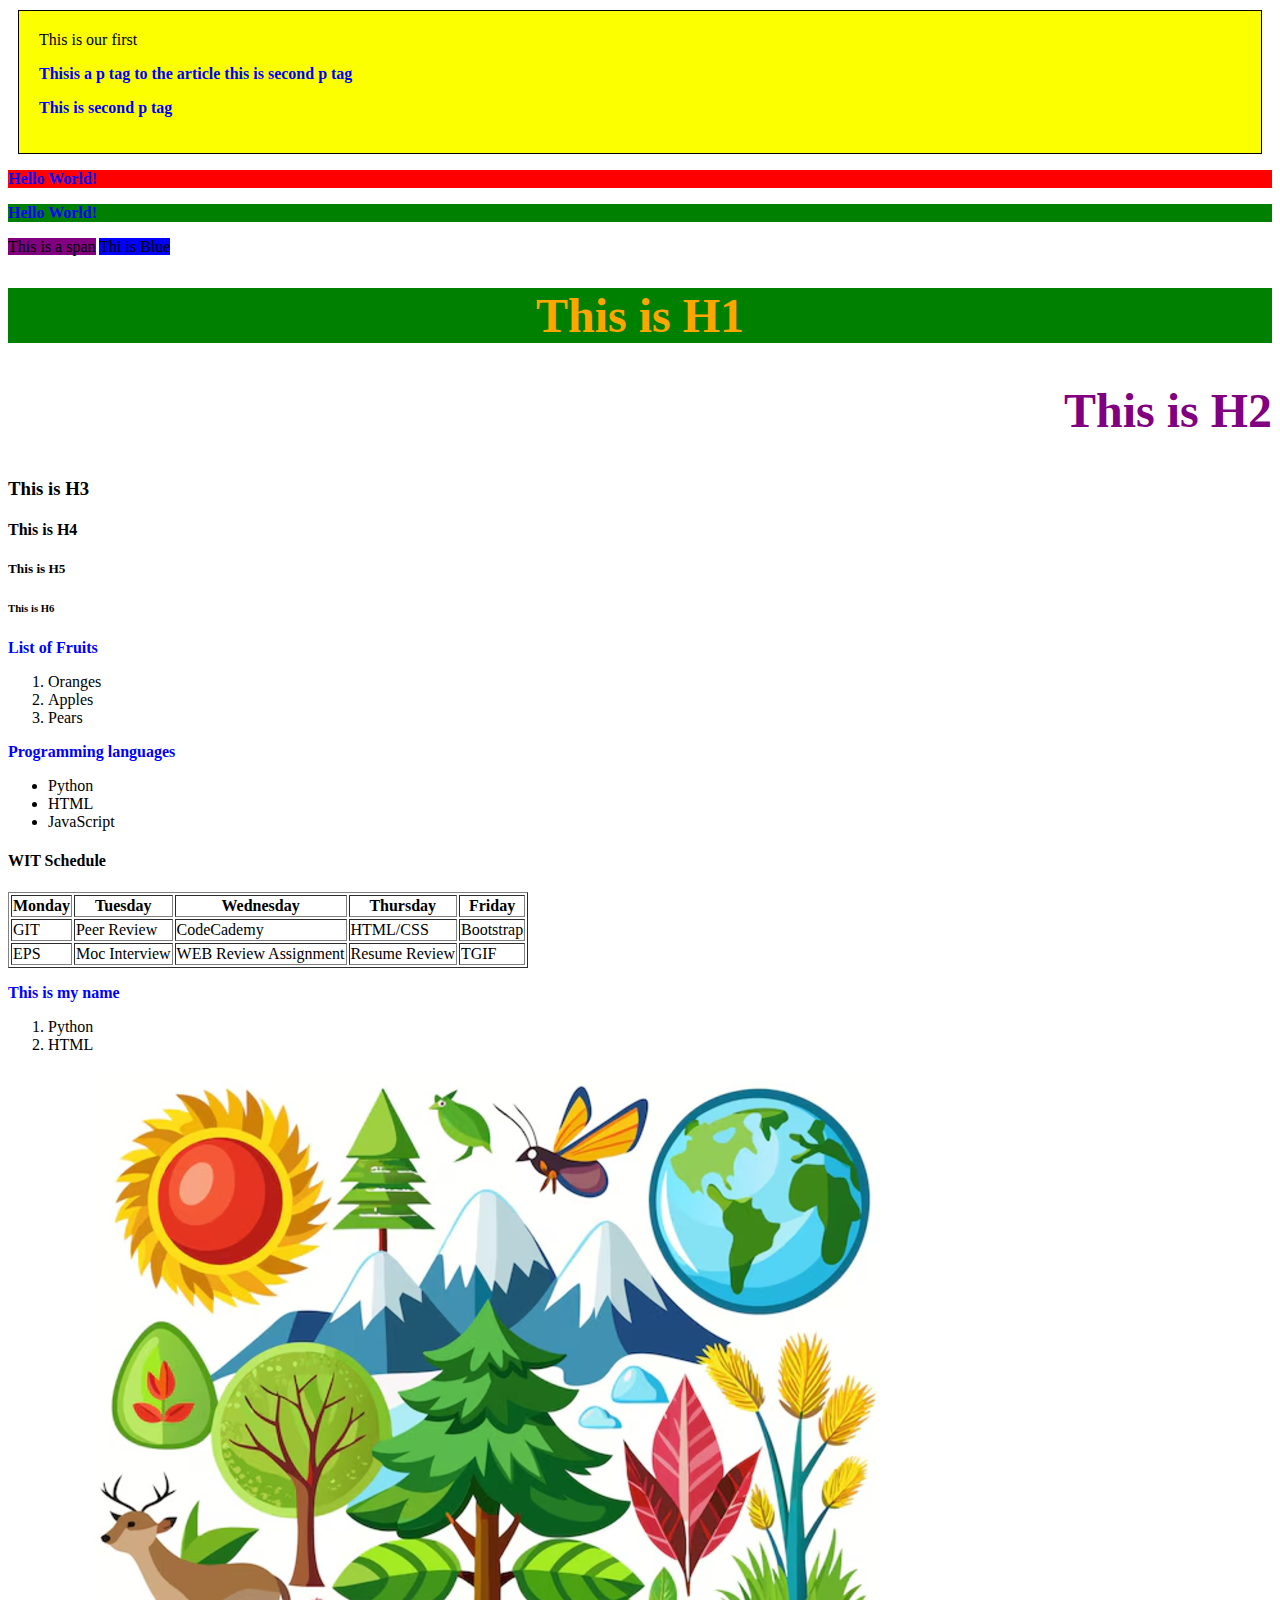
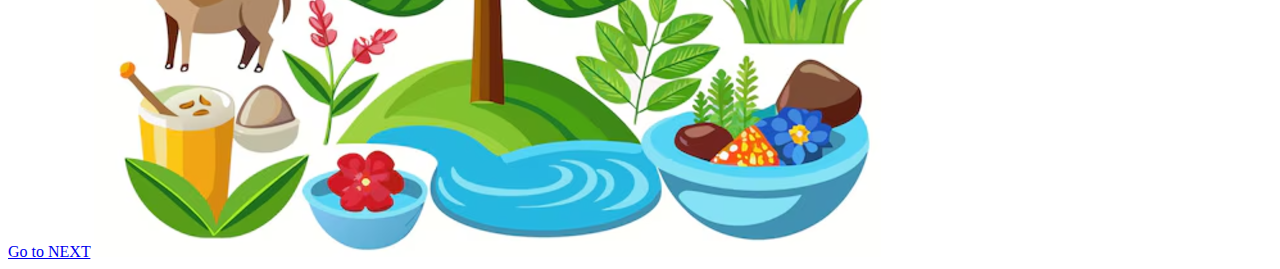
<file: HTML/index.html>
<!--html - Hypertext Markup Language 
give structure 
tell th web browser how to display content
-->

<!DOCTYPE html >
<!-- <p> this is a plant </p>
    <> </> - opening and closing tags 
    p - element
    thi is a plant - content
    <div> - tag 
    a - element
    <a></a> - we have created an "a" tag  -->

<html>
    <head>
        <meta charset="UTF-8">
        <meta name="description" content="This is WIT HTML Class">
        <meta name="author" content="Alex">
        <meta name="viewport" content="width=device-width", initial-scale="1.0">
        <title>First HTML Class</title>
        <link href="style.css" rel="stylesheet" type="text/css"/>
         <!-- <style>
            p{
                background-color: blue;
                color: fuchsia;
            }
            div{
                
            }
         </style> -->
    </head>
    <head>
    <body>
        <section>
            <article class="arcticledoc">This is our first </article>
                <p>Thisis a p tag to the article

                    <span> this is second p tag</span>
                </p>
                <p>This is second p tag</p>
            </article>

        </section>
    </body>
    </head>
    <body>


        <p style="background-color:red; " >Hello World!</p>
        <p style="background-color: green;" >Hello World!</p>
        <span style="background-color: purple;">This is a span</span>
        <span style="background-color: blue;"> Thi is Blue</span>
        <!--headings tag
        h1 - h6
        -->
        <h1 class="headerelement" style="color: orange; background-color: green; ">This is H1</h1>
        <h2 id="headerfont" class="headerelement">This is H2</h2>
        <h3>This is H3</h3>
        <h4>This is H4</h4>
        <h5>This is H5</h5>
        <h6>This is H6</h6>
        <!--Listing
        ordered list
        unordered list
        datalist
        -->
        <!--Ordered list-->
        <p>List of Fruits</p>
        <ol>
            <li>Oranges</li>
            <li>Apples</li>
            <li>Pears</li>
        </ol>
        <p>Programming languages</p>
        <ul>
            <li>Python</li>
            <li>HTML</li>
            <li>JavaScript</li>
        </ul>

        <h4>WIT Schedule</h4>
        <table border="1">
            <thead>
                <tr>
                    <th>Monday</th>
                    <th>Tuesday</th>
                    <th>Wednesday</th>
                    <th>Thursday</th>
                    <th>Friday</th>
                </tr>
            </thead>
            <tbody>
                <tr>
                    <td>GIT</td>
                    <td>Peer Review</td>
                    <td>CodeCademy</td>
                    <td>HTML/CSS</td>
                    <td>Bootstrap</td>
                </tr>
                <tr>
                    <td>EPS</td>
                    <td>Moc Interview</td>
                    <td>WEB Review Assignment</td>
                    <td>Resume Review</td>
                    <td>TGIF</td>
                </tr>
            </tbody>

        </table>
        <div>
            <p>This is my name</p>
            <ol>
                <li>Python</li>
                <li>HTML</li>
            </ol>
        </div>
        <!-- <section>

        </section> -->
        <a href="../HTML/next.html">Go to NEXT</a>
        <img src="nature.png" alt="city of Calgary">


    </body>

</html>
</file>
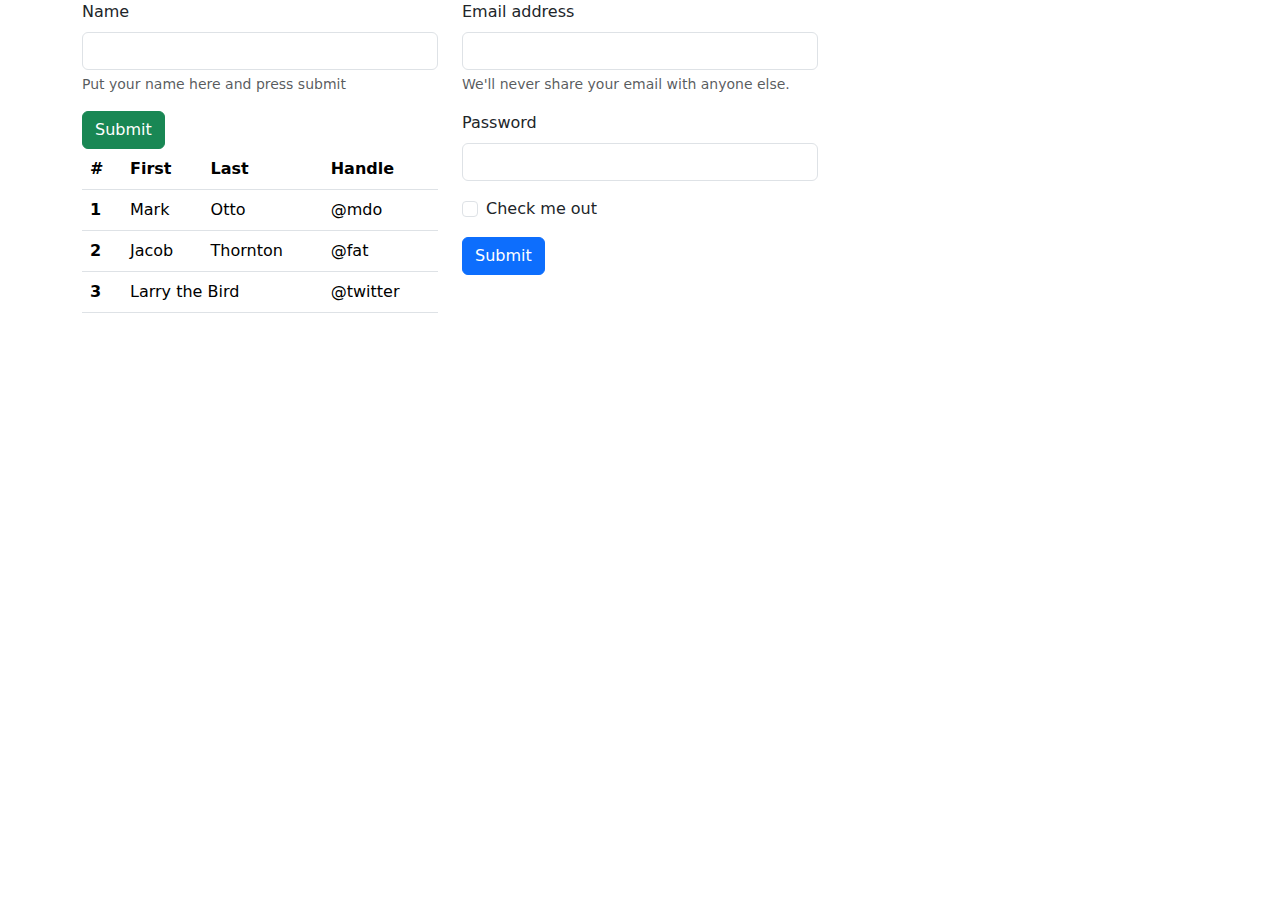
<file: HTML/bootstrap/index.html>
<!DOCTYPE html>
<html lang="en">
<head>
    <meta charset="UTF-8">
    <meta name="viewport" content="width=device-width, initial-scale=1.0">
    <title>Bootstrap class</title>
    <link href="https://cdn.jsdelivr.net/npm/bootstrap@5.3.3/dist/css/bootstrap.min.css" rel="stylesheet" integrity="sha384-QWTKZyjpPEjISv5WaRU9OFeRpok6YctnYmDr5pNlyT2bRjXh0JMhjY6hW+ALEwIH" crossorigin="anonymous">
</head>
<body>
    <!-- <p>Hello world!</p>
    <button class="btn btn-primary">This is a button</button> -->
    <section class="container">
        <div class="row">
            <div class="col-lg-4">
                <div class="mb-3">
                    <label for="exampleInputEmail1" class="form-label">Name</label>
                    <input type="email" class="form-control" id="exampleInputEmail1" aria-describedby="emailHelp">
                    <div id="emailHelp" class="form-text">Put your name here and press submit</div>
                  </div>
                  <button class="btn btn-success">Submit</button>
                <table class="table">
                    <thead>
                      <tr>
                        <th scope="col">#</th>
                        <th scope="col">First</th>
                        <th scope="col">Last</th>
                        <th scope="col">Handle</th>
                      </tr>
                    </thead>
                    <tbody>
                      <tr>
                        <th scope="row">1</th>
                        <td>Mark</td>
                        <td>Otto</td>
                        <td>@mdo</td>
                      </tr>
                      <tr>
                        <th scope="row">2</th>
                        <td>Jacob</td>
                        <td>Thornton</td>
                        <td>@fat</td>
                      </tr>
                      <tr>
                        <th scope="row">3</th>
                        <td colspan="2">Larry the Bird</td>
                        <td>@twitter</td>
                      </tr>
                    </tbody>
                  </table> 
                  
            </div>
            
            <div class="col-lg-4">
                <form>
                    <div class="mb-3">
                      <label for="exampleInputEmail1" class="form-label">Email address</label>
                      <input type="email" class="form-control" id="exampleInputEmail1" aria-describedby="emailHelp">
                      <div id="emailHelp" class="form-text">We'll never share your email with anyone else.</div>
                    </div>
                    <div class="mb-3">
                      <label for="exampleInputPassword1" class="form-label">Password</label>
                      <input type="password" class="form-control" id="exampleInputPassword1">
                    </div>
                    <div class="mb-3 form-check">
                      <input type="checkbox" class="form-check-input" id="exampleCheck1">
                      <label class="form-check-label" for="exampleCheck1">Check me out</label>
                    </div>
                    <button type="submit" class="btn btn-primary">Submit</button>
                  </form>

            </div>
            <!-- <div class="col-lg-5 col-md-7 col-sm-6 bg-success">
                div 1
            </div>
            <div class="col-lg-5 col-md-3 col-sm-2 bg-secondary">
                div 2
            </div>
            <div class="col-lg-2 col-md-2 col-sm-4 bg-primary">
                div 3
            </div> -->
        </div>
    </section>
    <!-- <section class="container-fluid bg-warning">
this is the secnd section        
    </section> -->

    <script src="https://cdn.jsdelivr.net/npm/bootstrap@5.3.3/dist/js/bootstrap.bundle.min.js" integrity="sha384-YvpcrYf0tY3lHB60NNkmXc5s9fDVZLESaAA55NDzOxhy9GkcIdslK1eN7N6jIeHz" crossorigin="anonymous"></script>
</body>
</html>

<!-- @media only screen and (min-width: 400px) and (max-width) -->
</file>
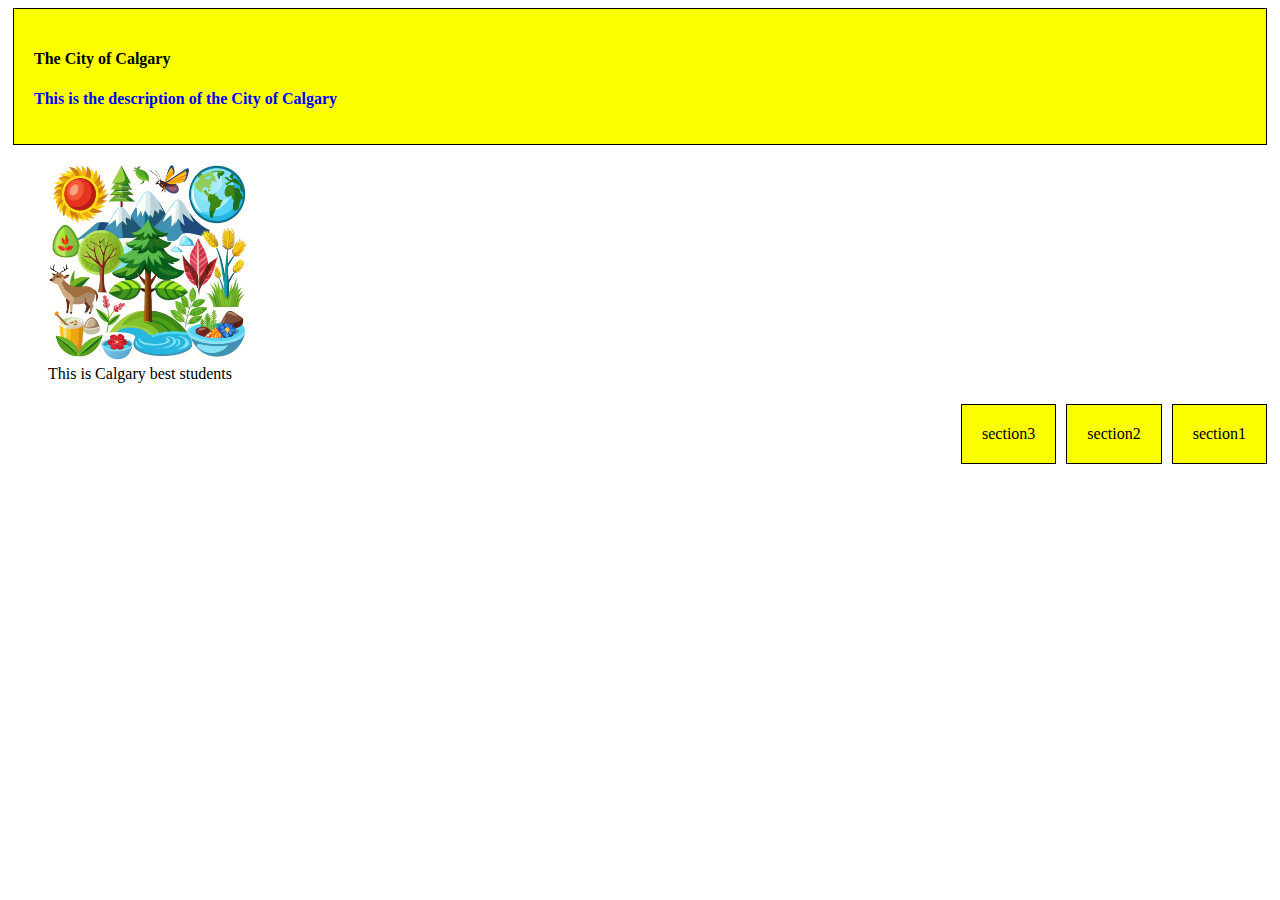
<file: HTML/semantic.html>
<!DOCTYPE html>
<html>
    <head>
        <link href="style.css" rel="stylesheet" type="text/css"/>
    </head>
    
    <body>
        <div>
            <section>
                <article>
                    <h4>The City of Calgary</h4>
                    <p>This is the description of the City of Calgary</p>
                </article>
            </section>
        </div>
        <div>  
            <figure>
                <img src="../HTML/nature.png" alt="nature" width="200" height="200">
                <figcaption>This is Calgary best students</figcaption>
            </figure> 
        </div>   
        <div class="displaysection">
            <section>section1</section>
            <section>section2</section>
            <section>section3</section>
        </div>
    </body>
</html>
</file>
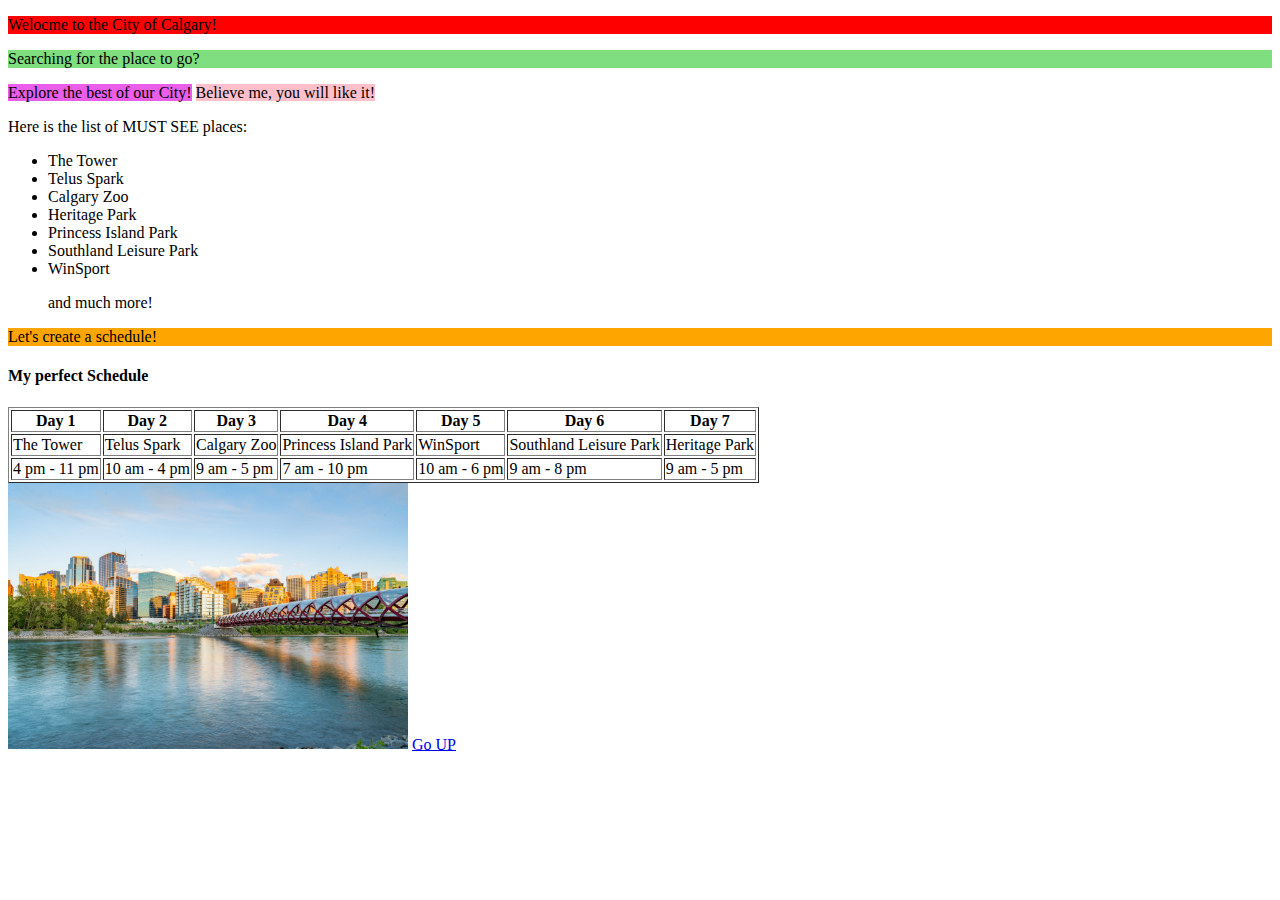
<file: HTML/The_C_o_C.html>
<!DOCTYPE html >
<html>
    <head>
        <link href="CSS_for_C_o_C.css" rel="CSS_for_C_o_C" type="text/css"/>
    </head>
    <body>
        
        <p style="background-color:red; " >Welocme to the City of Calgary!</p>
        <p style="background-color: rgb(127, 222, 127);" >Searching for the place to go?</p>
        <span style="background-color: rgb(234, 94, 234);">Explore the best of our City!</span>
        <span style="background-color: pink;">Believe me, you will like it!</span>
        <p>Here is the list of MUST SEE places:</p>
        <ul>
            <li>The Tower</li>
            <li>Telus Spark</li>
            <li>Calgary Zoo</li>
            <li>Heritage Park</li>
            <li>Princess Island Park</li>
            <li>Southland Leisure Park</li>
            <li>WinSport</li>
            <p>and much more!</p>

        </ul>
        <p style="background-color: orange; " >Let's create a schedule!</p>
        <h4>My perfect Schedule</h4>
        <table border="1">
            <thead>
                <tr>
                    <th>Day 1</th>
                    <th>Day 2</th>
                    <th>Day 3</th>
                    <th>Day 4</th>
                    <th>Day 5</th>
                    <th>Day 6</th>
                    <th>Day 7</th>
                </tr>
            </thead>
            <tbody>
                <tr>
                    <td>The Tower</td>
                    <td>Telus Spark</td>
                    <td>Calgary Zoo</td>
                    <td>Princess Island Park</td>
                    <td>WinSport</td>
                    <td>Southland Leisure Park</td>
                    <td>Heritage Park</td>
                </tr>
                <tr>
                    <td>4 pm - 11 pm</td>
                    <td>10 am - 4 pm</td>
                    <td>9 am - 5 pm</td>
                    <td>7 am - 10 pm</td>
                    <td>10 am - 6 pm</td>
                    <td>9 am - 8 pm</td>
                    <td>9 am - 5 pm</td>
                </tr>
            </tbody>
        </table>
        
        <img src="Calgary.jpeg" width=400 hight=200 alt="The City of Calgary">
        <a href="../HTML/The_C_o_C.html">Go UP</a>
          

    </body>
</file>
<file: HTML/style.css>
/*
CSS - Cascading style sheet 
css selectors 
- tag 
- clas
- id  
*/

/*tag selector*/

p{
    /* property: value; */
    color: blue; 
    font-weight: 700;
}

/*class*/

.headerelement{
    font-size: 48px;
    text-align: center;
    color: green;
}

/*id selector*/

#headerfont{
    color: blue;
    text-align: right;
}

h2{
    color:red;

}

/*chain without space*/
h2#headerfont{
    color: purple;

}

/*section .article p{
border: 3px solid black;
border-radius: 24px;
}*/

article > p span{
    border: 3px solid rgb(red, green, blue);
    border-radius: 4px;
}


section{
    background-color: rgb(251, 255, 0);
    margin-bottom: 40px;
    border: 1px solid black;
    padding: 20px;
    margin: 10px;
}

.displaysection{
    display: flex;
    
}

div section {
    color: rgb(0, 0, 0);
    border: 1 px solid red;
    padding: 20 px;
    margin: 5px;
}

.displaysection{
    display: flex;
    flex-direction: row-reverse;
}
</file>
<file: HTML/CSS_for_C_o_C.css>
img{
    align-items: left;
}

li{
    color: red;
}

.thelement{
    color: green;
}
</file>
